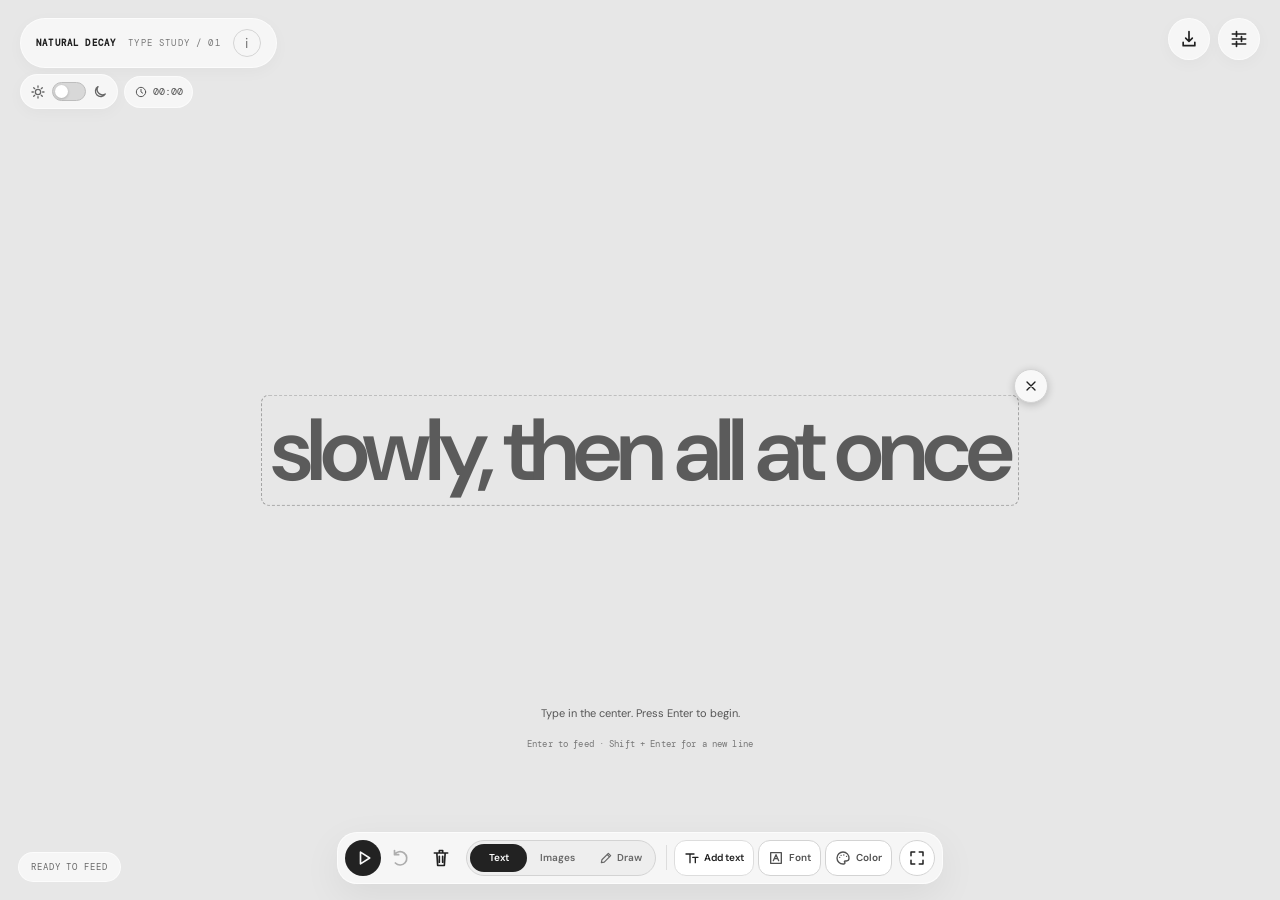
<file: index.html>
<!doctype html>
<html lang="en" data-theme="light">
<head>
  <meta charset="utf-8">
  <meta name="viewport" content="width=device-width,initial-scale=1,viewport-fit=cover">
  <meta name="theme-color" content="#efefef">
  <title>Natural Decay — typography in motion</title>
  <link rel="preconnect" href="https://fonts.googleapis.com">
  <link rel="preconnect" href="https://fonts.gstatic.com" crossorigin>
  <link href="https://fonts.googleapis.com/css2?family=DM+Mono:wght@400;500&family=DM+Sans:wght@400;500;600;700&family=Fraunces:opsz,wght@9..144,400;9..144,600&family=IBM+Plex+Mono:wght@400;500&family=Manrope:wght@400;500;600;700&family=Playfair+Display:wght@400;600&family=Space+Grotesk:wght@400;500;600;700&display=swap" rel="stylesheet">
  <link rel="stylesheet" href="./styles.css">
</head>
<body>
  <main class="app" id="app">
    <div class="stage-wrap" aria-label="Typography scene">
      <canvas id="scene" aria-label="Ants consuming the centered scene"></canvas>
      <canvas id="text-preview" class="text-preview" aria-hidden="true"></canvas>
      <div id="primary-text-selection" aria-hidden="true" hidden></div>
      <textarea id="copy" class="type-editor" rows="2" spellcheck="false" placeholder="Type here" aria-label="Your text" aria-describedby="edit-hint">slowly, then all at once</textarea>
      <button id="remove-primary-text" class="layer-remove" type="button" title="Remove text" aria-label="Remove text" hidden><span class="material-symbols-outlined" aria-hidden="true">close</span></button>
      <div id="image-layer" class="image-layer" aria-label="Image collage" tabindex="-1" hidden></div>
      <canvas id="drawing-layer" class="drawing-layer" aria-label="Chalk drawing layer" hidden></canvas>
      <button id="remove-drawing-layer" class="layer-remove" type="button" title="Remove drawing" aria-label="Remove drawing" hidden><span class="material-symbols-outlined" aria-hidden="true">close</span></button>
      <input id="image-file" type="file" accept="image/png,image/jpeg,image/svg+xml" multiple hidden>
      <div class="brand-pill"><strong>NATURAL DECAY</strong><span>TYPE STUDY / 01</span><button id="info-open" class="info-button icon-button" aria-label="About Natural Decay" title="About Natural Decay"><span class="info-glyph" aria-hidden="true">i</span></button></div>
      <div class="header-utilities">
        <label class="theme-toggle" title="Switch between light and dark mode"><span class="material-symbols-outlined" aria-hidden="true">light_mode</span><input id="theme-toggle" type="checkbox" role="switch" aria-label="Dark mode"><span class="material-symbols-outlined" aria-hidden="true">dark_mode</span></label>
        <div class="session-timer" role="timer" aria-label="Session elapsed time" title="Time spent playing this session">
          <svg viewBox="0 0 24 24" width="14" height="14" fill="none" stroke="currentColor" stroke-width="1.7" stroke-linecap="round" aria-hidden="true"><circle cx="12" cy="12" r="8"/><path d="M12 7.5V12l3 2"/></svg>
          <time id="session-elapsed" datetime="PT0S">00:00</time>
        </div>
      </div>
      <button id="export" class="tweak-trigger frame-export" title="Download this frame"><span class="material-symbols-outlined" aria-hidden="true">download</span><span>Download frame</span></button>
      <button id="tweak-open" class="tweak-trigger" aria-haspopup="dialog" aria-controls="tweaks"><span class="material-symbols-outlined" aria-hidden="true">tune</span><span>Tweak</span></button>
      <div class="scene-meta"><span id="state-label" aria-live="polite">READY TO FEED</span><span id="remaining"></span></div>
      <div id="hint" class="hint" role="status">Type in the center. Press Enter to begin.</div>
      <div id="edit-hint" class="edit-hint">Enter to feed <i>·</i> Shift + Enter for a new line <i>·</i> Add, drag, or paste images to build a collage</div>
      <div id="edit-toolbar" class="edit-toolbar" aria-label="Composition and simulation controls">
        <div class="toolbar-controls">
          <div class="transport" role="group" aria-label="Simulation controls">
            <button id="play-pause" class="icon-button primary-icon" aria-label="Start feeding" title="Start feeding"><span class="material-symbols-outlined" aria-hidden="true">play_arrow</span></button>
            <button id="replay" class="icon-button" aria-label="Reset simulation and edit" title="Reset simulation and edit" aria-haspopup="dialog" aria-controls="confirm-session" disabled><span class="material-symbols-outlined" aria-hidden="true">restart_alt</span></button>
            <button id="scrap" class="icon-button" aria-label="Scrap composition" title="Scrap composition" aria-haspopup="dialog" aria-controls="confirm-session"><span class="material-symbols-outlined" aria-hidden="true">delete</span></button>
          </div>
          <div id="mode-switch" class="mode-switch" role="group" aria-label="Composition mode">
            <button id="mode-text" class="mode-option active" type="button" aria-pressed="true">Text</button>
            <button id="mode-image" class="mode-option" type="button" aria-pressed="false">Images</button>
            <button id="mode-draw" class="mode-option draw-option" type="button" aria-pressed="false"><span class="material-symbols-outlined" aria-hidden="true">edit</span><span>Draw</span></button>
          </div>
          <div class="toolbar-actions">
            <button id="add-text-layer" class="panel-action compact-action" type="button" title="Add a text layer" aria-label="Add a text layer"><span class="material-symbols-outlined" aria-hidden="true">text_fields</span><span>Add text</span></button>
            <div id="type-style" class="type-style" aria-label="Text styling tools">
            <details class="style-popover" name="toolbar-popover"><summary aria-label="Font and text size" title="Font and text size"><span class="material-symbols-outlined" aria-hidden="true">font_download</span><span>Font</span></summary><div class="font-panel"><div class="popover-title">Typeface</div><p class="text-target" data-text-target></p><div id="font-options" class="font-options" role="listbox" aria-label="Typeface options"></div><label class="size-tool"><span>Size</span><small id="edit-size-value">88 px</small><input id="edit-size" type="range" min="28" max="160" value="88" aria-label="Text size"></label></div></details>
            <details class="style-popover" name="toolbar-popover"><summary aria-label="Text color" title="Text color"><span class="material-symbols-outlined" aria-hidden="true">palette</span><span>Color</span></summary><div class="color-panel"><div class="popover-title">Text color</div><p class="text-target" data-text-target></p><div class="color-swatches" role="group" aria-label="Choose text color"><button type="button" data-color="#202020" aria-label="Black" class="color-swatch"></button><button type="button" data-color="#5b5b5b" aria-label="Charcoal" class="color-swatch"></button><button type="button" data-color="#888888" aria-label="Grey" class="color-swatch"></button><button type="button" data-color="#d0d0d0" aria-label="Light grey" class="color-swatch"></button><button type="button" data-color="#ffffff" aria-label="White" class="color-swatch"></button><button type="button" data-color="#cf3b3b" aria-label="Red" class="color-swatch"></button><button type="button" data-color="#df8b22" aria-label="Orange" class="color-swatch"></button><button type="button" data-color="#d6c33a" aria-label="Yellow" class="color-swatch"></button><button type="button" data-color="#3c9b67" aria-label="Green" class="color-swatch"></button><button type="button" data-color="#3289c9" aria-label="Blue" class="color-swatch"></button><button type="button" data-color="#7754b8" aria-label="Purple" class="color-swatch"></button><button type="button" data-color="#ca4f91" aria-label="Pink" class="color-swatch"></button></div><label class="custom-color">Hex<input id="text-color" type="text" value="#5b5b5b" aria-label="Custom hex text color" maxlength="7" inputmode="text"></label></div></details>
            </div>
            <div id="image-tools" class="image-tools" hidden>
              <button id="add-image" class="panel-action compact-action" title="Choose images"><span class="material-symbols-outlined" aria-hidden="true">image</span><span>Select</span></button>
              <button id="paste-image" class="panel-action compact-action" title="Paste images from the clipboard"><span class="material-symbols-outlined" aria-hidden="true">content_paste</span><span>Paste</span></button>
              <button id="clear-image" class="panel-action compact-action" title="Remove selected image" hidden><span class="material-symbols-outlined" aria-hidden="true">delete</span></button>
            </div>
            <details id="image-hue-panel" class="style-popover image-hue-panel" name="toolbar-popover" hidden>
              <summary aria-label="Image hue" title="Image hue"><span class="material-symbols-outlined" aria-hidden="true">palette</span><span>Hue</span></summary>
              <div class="hue-panel"><div class="popover-title">Image hue</div><div class="hue-chip-row"><span id="image-hue-chip" class="hue-chip"></span><small id="image-hue-value">Original</small></div><input id="image-hue" type="range" min="0" max="359" value="0" aria-label="Shift image hue"><button id="image-hue-reset" class="panel-action hue-reset" type="button"><span class="material-symbols-outlined" aria-hidden="true">undo</span>No hue</button></div>
            </details>
            <details id="draw-settings" class="style-popover draw-settings" name="toolbar-popover" hidden>
              <summary aria-label="Brush settings" title="Brush size and color"><span class="material-symbols-outlined" aria-hidden="true">tune</span><span>Brush</span></summary>
              <div class="draw-panel">
                <div class="popover-title">Chalk brush</div>
                <label class="brush-size">Size <small id="draw-size-value">12 px</small><input id="draw-size" type="range" min="2" max="36" value="12" aria-label="Chalk brush size"></label>
                <div class="popover-title">Color</div>
                <div class="color-swatches" role="group" aria-label="Choose chalk color">
                  <button type="button" data-color="#202020" aria-label="Black" class="color-swatch draw-color-swatch"></button><button type="button" data-color="#5b5b5b" aria-label="Charcoal" class="color-swatch draw-color-swatch"></button><button type="button" data-color="#888888" aria-label="Grey" class="color-swatch draw-color-swatch"></button><button type="button" data-color="#d0d0d0" aria-label="Light grey" class="color-swatch draw-color-swatch"></button><button type="button" data-color="#ffffff" aria-label="White" class="color-swatch draw-color-swatch"></button><button type="button" data-color="#cf3b3b" aria-label="Red" class="color-swatch draw-color-swatch"></button><button type="button" data-color="#df8b22" aria-label="Orange" class="color-swatch draw-color-swatch"></button><button type="button" data-color="#d6c33a" aria-label="Yellow" class="color-swatch draw-color-swatch"></button><button type="button" data-color="#3c9b67" aria-label="Green" class="color-swatch draw-color-swatch"></button><button type="button" data-color="#3289c9" aria-label="Blue" class="color-swatch draw-color-swatch"></button><button type="button" data-color="#7754b8" aria-label="Purple" class="color-swatch draw-color-swatch"></button><button type="button" data-color="#ca4f91" aria-label="Pink" class="color-swatch draw-color-swatch"></button>
                </div>
                <label class="custom-color">Hex<input id="draw-color" type="text" value="#5b5b5b" aria-label="Custom chalk color" maxlength="7" inputmode="text"></label>
                <button id="clear-drawing" class="panel-action clear-drawing"><span class="material-symbols-outlined" aria-hidden="true">delete_sweep</span>Clear drawing</button>
              </div>
            </details>
            <button id="undo-drawing" class="panel-action compact-action" type="button" title="Undo last chalk stroke" aria-label="Undo last chalk stroke" hidden><span class="material-symbols-outlined" aria-hidden="true">undo</span></button>
          </div>
          <button id="minimize-ui" class="icon-button fullscreen-toggle" aria-label="Hide interface" title="Hide interface"><span class="material-symbols-outlined" aria-hidden="true">fullscreen</span></button>
        </div>
        <button id="restore-ui" class="icon-button restore-ui" type="button" aria-label="Show interface" title="Show interface" inert><svg viewBox="0 0 24 24" width="20" height="20" fill="none" stroke="currentColor" stroke-width="2" stroke-linecap="round" stroke-linejoin="round" aria-hidden="true"><path d="M9 4v5H4m11-5v5h5M4 15h5v5m11-5h-5v5"/></svg></button>
      </div>
    </div>

    <dialog id="tweaks" class="tweaks" aria-labelledby="tweaks-title">
      <div class="dialog-head"><div><p class="eyebrow">LIVE BEHAVIOUR</p><h2 id="tweaks-title">Tweak the colony</h2></div><button id="tweak-close" class="close icon-button" aria-label="Close settings" title="Close settings"><span class="material-symbols-outlined" aria-hidden="true">close</span></button></div>
      <div class="tweak-content">
        <div class="field"><label for="ant-file">Custom ant</label><p>Use your own PNG or SVG ant. It stays on this device for this session.</p><input id="ant-file" type="file" accept="image/png,image/svg+xml"><button id="reset-ant" class="panel-action"><span class="material-symbols-outlined" aria-hidden="true">restart_alt</span>Use default ant</button></div>
        <div class="field"><label for="ant-speed">Ant speed <small id="ant-speed-value">2.0×</small></label><p>How quickly ants walk between the colony edge and food.</p><input id="ant-speed" type="range" min="0.4" max="5" step="0.1" value="2"></div>
        <div class="field"><label for="ant-count">Ant amount <small id="ant-count-value">24 ants</small></label><p>Sets how many ants work the scene at once.</p><input id="ant-count" type="range" min="2" max="64" step="1" value="24"></div>
        <div class="field"><label for="eating-frequency">Eating frequency <small id="eating-frequency-value">6.0×</small></label><p>How often ants take a bite while feeding, up to 10× faster.</p><input id="eating-frequency" type="range" min="0.25" max="10" step="0.05" value="6"></div>
        <div class="field"><label for="decay-speed">Decay speed <small id="decay-speed-value">4.0×</small></label><p>Controls how much material each bite removes, up to 10× faster. At maximum settings, a typical scene aims to clear in about 30 seconds.</p><input id="decay-speed" type="range" min="1" max="10" step="0.1" value="4"></div>
        <div class="field"><label for="ant-chaos">Ant chaos <small id="ant-chaos-value">35%</small></label><p>Adds wandering turns while ants keep food in focus; higher values create broader turns.</p><input id="ant-chaos" type="range" min="0" max="100" step="1" value="35"></div>
        <div class="field"><label for="preset">Material response</label><p>Sets bite size and the roughness left at feeding edges.</p><select id="preset"><option value="soft">Soft</option><option value="crumbly">Crumbly</option><option value="firm">Firm</option><option value="custom">Custom</option></select></div>
        <div class="field"><label for="size">Type size <small id="size-value">88 px</small></label><p>Sets your preferred size. Long text scales to fit the composition.</p><input id="size" type="range" min="28" max="160" value="88"></div>
        <div class="field"><label for="resistance">Resistance <small id="resistance-value">35%</small></label><p>Higher resistance makes each bite take longer.</p><input id="resistance" type="range" min="0" max="100" value="35"></div>
        <div class="field"><label for="deform">Deformation <small id="deform-value">2.0%</small></label><p>Controls the text’s subtle movement as it weakens.</p><input id="deform" type="range" min="0" max="5" step="0.1" value="2"></div>
        <div class="field trail-field"><label for="trails">Ant trails <small id="trail-value">Off</small></label><p>How long ant footsteps linger, up to 10 seconds.</p><input id="trails" type="range" min="0" max="10" step="0.5" value="0" aria-label="Ant trail duration in seconds"></div>
        <div class="field"><label for="stain-duration">Stain duration <small id="stain-value">Session</small></label><p>Hide stains, fade them over 10 seconds to 2 minutes, or keep them for the session.</p><input id="stain-duration" type="range" min="5" max="125" step="5" value="125" aria-valuetext="Session"></div>
        <div class="panel-actions"><button id="copy-text" class="panel-action"><span class="material-symbols-outlined" aria-hidden="true">content_copy</span>Copy original text</button></div>
        <p class="privacy-note">The interface stays grayscale; text and source images keep their chosen colors. Fonts load from Google Fonts.</p>
      </div>
    </dialog>
    <dialog id="confirm-session" class="confirm-dialog" aria-labelledby="confirm-title" aria-describedby="confirm-description">
      <form method="dialog">
        <h2 id="confirm-title">Do you want to reset the simulation?</h2>
        <p id="confirm-description">Clear the decay and return to Edit with your composition intact.</p>
        <div class="confirm-actions">
          <button class="panel-action" type="submit" value="cancel" autofocus>Cancel</button>
          <button class="panel-action confirm-primary" id="confirm-session-action" type="submit" value="confirm">Reset and edit</button>
        </div>
      </form>
    </dialog>
    <dialog id="about" class="about-dialog" aria-labelledby="about-title">
      <div class="dialog-head"><div><p class="eyebrow">A LITTLE ABOUT THIS TOOL</p><h2 id="about-title">Natural Decay</h2></div><button id="about-close" class="close icon-button" aria-label="Close about panel" title="Close"><span class="material-symbols-outlined" aria-hidden="true">close</span></button></div>
      <div class="about-content"><p>Turn text or an image collage into a scene ants gradually eat away. Style your type, add and arrange PNG, JPEG, or SVG images, choose a custom ant, tune the colony and its trails, then pause, replay, switch themes, or download a frame.</p><a class="credit-link" href="https://arnavsharnav.framer.website/" target="_blank" rel="noopener noreferrer">made by arnavsharnav <span class="material-symbols-outlined" aria-hidden="true">open_in_new</span></a></div>
    </dialog>
  </main>
  <script type="module" src="./js/main.js"></script>
</body>
</html>
</file>
<file: styles.css>
:root{color-scheme:light;--paper:#efefef;--surface:#f8f8f8;--stage:#e7e7e7;--ink:#202020;--muted:#777;--line:#d3d3d3;--shadow:0 18px 60px #0002}
*{box-sizing:border-box}html,body{width:100%;height:100%;margin:0;overflow:hidden;background:var(--paper);color:var(--ink);font:14px/1.45 "DM Sans",sans-serif}button,input,select,textarea{font:inherit;color:inherit}button{cursor:pointer}.app{width:100vw;height:100vh;height:100dvh;overflow:hidden}.stage-wrap{position:fixed;inset:0;overflow:hidden;background:var(--stage);isolation:isolate}#scene{position:absolute;inset:0;width:100%;height:100%;display:block}
.type-editor{position:absolute;z-index:4;left:50%;top:50%;transform:translate(-50%,-50%);width:min(86vw,1500px);height:auto;min-height:1.1em;max-height:68vh;resize:none;overflow:hidden;border:0;outline:0;background:transparent;text-align:center;white-space:pre-wrap;letter-spacing:-.055em;line-height:1.04;padding:0;color:#5b5b5b;font-family:"DM Sans",sans-serif;font-size:clamp(42px,10vw,148px);font-weight:600;caret-color:#555}.type-editor::selection{background:#7775;color:#111}.type-editor.is-hidden{display:none}.type-editor.composition-preview{pointer-events:none;caret-color:transparent}
.brand-pill,.tweak-trigger,.transport,.edit-toolbar,.scene-meta,.hint,.edit-hint{position:absolute;z-index:4}.brand-pill{top:max(18px,env(safe-area-inset-top));left:max(20px,env(safe-area-inset-left));display:flex;align-items:center;gap:12px;border:1px solid #fff9;background:#f8f8f8d9;backdrop-filter:blur(14px);border-radius:99px;padding:10px 15px;font:600 9px "DM Mono",monospace;letter-spacing:.13em;box-shadow:0 4px 16px #00000008}.brand-pill span{color:var(--muted);font-weight:400}
.tweak-trigger{top:max(18px,env(safe-area-inset-top));right:max(20px,env(safe-area-inset-right));height:42px;display:flex;align-items:center;gap:8px;padding:0 15px;border:1px solid #fff9;border-radius:99px;background:#f8f8f8d9;backdrop-filter:blur(14px);box-shadow:0 4px 16px #00000008;font-size:11px;transition:transform .18s ease,background .18s ease}.tweak-trigger:hover{transform:translateY(-1px);background:#fff}.material-symbols-outlined{font-family:'Material Symbols Outlined';font-weight:normal;font-style:normal;font-size:20px;line-height:1;letter-spacing:normal;text-transform:none;display:inline-block;white-space:nowrap;direction:ltr;font-feature-settings:'liga';-webkit-font-feature-settings:'liga';-webkit-font-smoothing:antialiased}
.scene-meta{left:max(22px,env(safe-area-inset-left));bottom:max(20px,env(safe-area-inset-bottom));right:max(22px,env(safe-area-inset-right));display:flex;justify-content:space-between;align-items:center;color:#686868;font:9px "DM Mono",monospace;letter-spacing:.13em;pointer-events:none}.hint{bottom:108px;left:50%;transform:translateX(-50%);max-width:min(90vw,600px);text-align:center;color:#555;font-size:11px;pointer-events:none}.edit-hint{bottom:77px;left:50%;transform:translateX(-50%);width:max-content;max-width:90vw;text-align:center;color:#777;font:9px "DM Mono",monospace;letter-spacing:.015em;pointer-events:none}.edit-hint i{font-style:normal;color:#aaa;padding:0 4px}
.transport{left:50%;bottom:max(22px,env(safe-area-inset-bottom));transform:translateX(-50%);display:flex;gap:6px;padding:6px;border:1px solid #fff9;border-radius:99px;background:#f8f8f8dc;backdrop-filter:blur(18px);box-shadow:0 10px 36px #00000012}.icon-button{width:42px;height:42px;border-radius:50%;border:1px solid transparent;background:transparent;display:grid;place-items:center;transition:transform .18s ease,background .18s ease,border-color .18s ease}.icon-button:hover:not(:disabled){transform:scale(1.06);background:#e8e8e8}.icon-button:active:not(:disabled){transform:scale(.96)}.icon-button:disabled{opacity:.34;cursor:default}.primary-icon{background:#222;color:#f8f8f8}.primary-icon:hover:not(:disabled){background:#444}
.edit-toolbar{left:50%;bottom:max(82px,calc(env(safe-area-inset-bottom) + 76px));transform:translateX(-50%);display:flex;align-items:center;gap:8px;padding:7px 10px;border:1px solid #fff9;border-radius:16px;background:#f8f8f8e8;backdrop-filter:blur(18px);box-shadow:0 12px 38px #00000010;transition:opacity .18s ease,transform .18s ease}.edit-toolbar[hidden]{display:none}.tool-select,.color-tool{height:36px;display:flex;align-items:center;gap:7px;padding:0 9px;border:1px solid var(--line);border-radius:11px;background:#fff}.tool-select .material-symbols-outlined{font-size:18px;color:#666}.tool-select select{appearance:none;max-width:150px;border:0;outline:0;background:transparent;font-size:11px}.color-tool{gap:8px;font-size:10px;color:#555}.color-tool input{width:25px;height:25px;padding:0;border:1px solid #ccc;border-radius:50%;overflow:hidden;background:transparent;cursor:pointer}.color-tool input::-webkit-color-swatch-wrapper{padding:0}.color-tool input::-webkit-color-swatch{border:0;border-radius:50%}
.tweaks{position:fixed;inset:auto 20px auto auto;top:72px;width:min(360px,calc(100vw - 28px));max-height:calc(100dvh - 92px);margin:0;padding:0;overflow:hidden;border:1px solid #fff;background:#f8f8f8f2;color:var(--ink);border-radius:20px;box-shadow:var(--shadow);backdrop-filter:blur(20px);opacity:0;transform:translateY(-8px) scale(.98);transition:opacity .2s ease,transform .2s ease}.tweaks[open]{opacity:1;transform:translateY(0) scale(1)}.dialog-head{display:flex;justify-content:space-between;align-items:center;padding:20px 20px 14px;border-bottom:1px solid #e2e2e2}.eyebrow{margin:0 0 5px;color:#777;font:9px "DM Mono",monospace;letter-spacing:.14em}.dialog-head h2{margin:0;font:500 24px/1.1 "Fraunces",serif;letter-spacing:-.035em}.close{width:34px;height:34px;border:1px solid #ddd;color:#444}.tweak-content{padding:5px 20px 16px;max-height:calc(100dvh - 160px);overflow:auto;overscroll-behavior:contain}.field{padding:13px 0 12px;border-bottom:1px solid #e5e5e5}.field:last-of-type{border-bottom:0}.field label{display:flex;justify-content:space-between;align-items:center;gap:12px;font-size:11px;font-weight:600}.field label small{font:10px "DM Mono",monospace;color:#666}.field p{margin:4px 0 7px;color:#777;font-size:10px;line-height:1.35}.field input[type=range]{display:block;width:100%;height:16px;margin:0;accent-color:#444}.field select{width:100%;padding:7px 9px;border:1px solid #ddd;border-radius:9px;background:#fff;font-size:11px;outline:none}.privacy-note{margin:12px 0 0;color:#777;font-size:9px}
button:focus-visible,select:focus-visible,input:focus-visible,.type-editor:focus-visible{outline:2px solid #777;outline-offset:3px}
@media(max-width:600px){.brand-pill{top:max(13px,env(safe-area-inset-top));left:max(13px,env(safe-area-inset-left));padding:9px 12px;font-size:8px}.brand-pill span{display:none}.tweak-trigger{top:max(13px,env(safe-area-inset-top));right:max(13px,env(safe-area-inset-right));height:38px;padding:0 12px}.type-editor{width:90vw;font-size:clamp(38px,11vw,80px)}.tweaks{right:12px;top:60px}.edit-toolbar{bottom:max(82px,calc(env(safe-area-inset-bottom) + 76px));gap:5px;padding:6px}.tool-select select{max-width:110px}.color-tool{padding:0 7px}.hint{bottom:109px;font-size:10px}.edit-hint{bottom:74px;font-size:8px;max-width:94vw}.scene-meta{left:14px;right:14px;bottom:max(17px,env(safe-area-inset-bottom));font-size:8px}}
@media(prefers-reduced-motion:reduce){*,*::before,*::after{transition-duration:.01ms!important;animation-duration:.01ms!important;scroll-behavior:auto!important}}
.field .check-label{justify-content:flex-start;cursor:pointer}.check-label input{accent-color:#444}.panel-actions{display:flex;gap:8px;padding-top:14px}.panel-action{display:flex;align-items:center;gap:7px;border:1px solid #ddd;border-radius:10px;background:#fff;padding:8px 10px;font-size:10px}.panel-action .material-symbols-outlined{font-size:16px}.hint.error{color:#333;text-decoration:underline;text-decoration-color:#999;text-underline-offset:3px}.edit-hint[hidden]{display:none}
.image-layer{position:absolute;z-index:2;inset:0;pointer-events:none}.image-layer[hidden]{display:none}.drawing-layer{position:absolute;z-index:3;inset:0;width:100%;height:100%;pointer-events:none;touch-action:none}.drawing-layer[hidden]{display:none!important}.stage-wrap.is-drawing .drawing-layer{pointer-events:auto;cursor:crosshair}.image-item{position:absolute;pointer-events:auto;touch-action:none;user-select:none;border:1px solid transparent;cursor:grab}.image-item:active{cursor:grabbing}.image-item.selected{border-color:#444;box-shadow:0 0 0 1px #fff9}.image-item>img{display:block;width:100%;height:100%;object-fit:fill;pointer-events:none}.resize-handle{position:absolute;width:12px;height:12px;border:1px solid #333;border-radius:50%;background:#f7f7f7;box-shadow:0 1px 4px #0002;z-index:2;opacity:0;pointer-events:none}.image-item.selected .resize-handle{opacity:1;pointer-events:auto}.resize-handle.nw{left:-6px;top:-6px;cursor:nwse-resize}.resize-handle.ne{right:-6px;top:-6px;cursor:nesw-resize}.resize-handle.sw{left:-6px;bottom:-6px;cursor:nesw-resize}.resize-handle.se{right:-6px;bottom:-6px;cursor:nwse-resize}.stage-wrap.is-dragging::after{content:'Drop images to add to the collage';position:absolute;z-index:5;inset:18px;border:1px dashed #777;border-radius:28px;background:#f7f7f7aa;display:grid;place-items:center;color:#444;font:11px "DM Mono",monospace;letter-spacing:.04em;pointer-events:none}
.mode-switch{position:absolute;z-index:4;top:max(16px,env(safe-area-inset-top));left:50%;transform:translateX(-50%);display:flex;gap:2px;padding:4px;border:1px solid #fff9;border-radius:99px;background:#f8f8f8df;backdrop-filter:blur(16px);box-shadow:0 5px 20px #0000000a}
.mode-option{min-width:78px;padding:8px 15px;border:0;border-radius:99px;background:transparent;color:#666;font-size:11px;font-weight:600;transition:background .18s ease,color .18s ease}
.mode-option.active{background:#222;color:#fff}
.mode-option:focus-visible{outline:2px solid #777;outline-offset:2px}
.type-style{position:relative}
.type-style>summary{height:36px;display:flex;align-items:center;gap:7px;padding:0 12px;list-style:none;border:1px solid var(--line);border-radius:11px;background:#fff;color:#555;font-size:10px;font-weight:600;cursor:pointer}
.type-style>summary::-webkit-details-marker{display:none}
.type-style>summary .material-symbols-outlined{font-size:17px}
.type-controls{position:absolute;left:50%;bottom:calc(100% + 9px);transform:translateX(-50%);display:flex;align-items:center;gap:7px;width:max-content;max-width:96vw;padding:8px;border:1px solid #fff9;border-radius:15px;background:#f8f8f8ed;backdrop-filter:blur(18px);box-shadow:0 10px 30px #0002}
.image-tools{display:flex;align-items:center;justify-content:center;gap:7px;flex-wrap:wrap}
.image-tools[hidden]{display:none!important}
.image-mode-hint{padding:0 5px;color:#777;font-size:9px;white-space:nowrap}
html[data-theme="dark"] .mode-switch,html[data-theme="dark"] .type-controls{background:#292929ed;border-color:#494949}
html[data-theme="dark"] .mode-option{color:#bbb}html[data-theme="dark"] .mode-option.active{background:#eee;color:#222}
html[data-theme="dark"] .type-style>summary{background:#333;color:#eee}
.edit-toolbar{width:max-content;max-width:96vw;justify-content:center;flex-wrap:wrap;gap:6px}.tool-select,.color-tool,.size-tool{height:36px;min-width:0}.size-tool{display:flex;align-items:center;gap:7px;padding:0 9px;border:1px solid var(--line);border-radius:11px;background:#fff;color:#555;font-size:10px}.size-tool input{width:82px;height:16px;accent-color:#444}.compact-action{width:36px;height:36px;padding:0;justify-content:center;border-radius:11px}.compact-action>span:not(.material-symbols-outlined){display:none}
.trail-control{position:absolute;z-index:4;left:max(22px,env(safe-area-inset-left));bottom:max(54px,calc(env(safe-area-inset-bottom) + 52px));width:190px;display:grid;grid-template-columns:1fr auto;gap:2px 10px;padding:9px 12px;border:1px solid #fff9;border-radius:14px;background:#f8f8f8dc;backdrop-filter:blur(16px);box-shadow:0 8px 26px #0000000a;color:#555;font-size:10px}.trail-control>span{font-weight:600}.trail-control>span small{float:right;font:9px "DM Mono",monospace;color:#777}.trail-control input{width:100%;height:14px;grid-column:1/3;accent-color:#444}.trail-control>small{grid-column:1/3;color:#888;font-size:9px}
.panel-action[hidden]{display:none!important}
.hint{bottom:max(142px,calc(env(safe-area-inset-bottom) + 136px))}.edit-hint{bottom:max(163px,calc(env(safe-area-inset-bottom) + 157px))}
@media(max-width:600px){.hint{bottom:max(174px,calc(env(safe-area-inset-bottom) + 168px))}.edit-hint{bottom:max(194px,calc(env(safe-area-inset-bottom) + 188px))}}
@media(max-width:600px){.edit-toolbar{width:min(96vw,460px);bottom:max(82px,calc(env(safe-area-inset-bottom) + 76px));gap:4px}.tool-select select{max-width:95px}.size-tool input{width:62px}.color-tool{padding:0 7px}.trail-control{left:13px;width:154px;bottom:max(62px,calc(env(safe-area-inset-bottom) + 60px));padding:7px 9px}.edit-hint{bottom:74px}}
@media(max-width:600px){.mode-switch{top:max(57px,calc(env(safe-area-inset-top) + 47px));padding:3px}.mode-option{min-width:62px;padding:7px 10px;font-size:10px}.image-mode-hint{flex-basis:100%;text-align:center}.type-controls{width:min(96vw,430px);flex-wrap:wrap;justify-content:center}.type-style>summary{padding:0 10px}}
.frame-export{right:132px}
@media(max-width:600px){.frame-export{right:calc(max(13px,env(safe-area-inset-right)) + 91px);padding:0 10px}.frame-export>span:last-child{font-size:9px}}
.theme-toggle{position:absolute;z-index:4;top:max(70px,calc(env(safe-area-inset-top) + 52px));left:max(20px,env(safe-area-inset-left));display:flex;align-items:center;gap:6px;padding:7px 9px;border:1px solid #fff9;border-radius:99px;background:#f8f8f8df;backdrop-filter:blur(14px);box-shadow:0 4px 16px #00000008}.theme-toggle .material-symbols-outlined{font-size:16px;color:#666}.theme-toggle input{appearance:none;position:relative;width:34px;height:19px;margin:0;border:1px solid #bdbdbd;border-radius:99px;background:#d8d8d8;cursor:pointer;transition:background .18s ease}.theme-toggle input::before{content:'';position:absolute;left:2px;top:2px;width:13px;height:13px;border-radius:50%;background:#fff;box-shadow:0 1px 3px #0003;transition:transform .18s ease}.theme-toggle input:checked{background:#555}.theme-toggle input:checked::before{transform:translateX(15px)}.theme-toggle input:focus-visible{outline:2px solid #777;outline-offset:2px}
html[data-theme="dark"]{color-scheme:dark;--paper:#171717;--surface:#242424;--stage:#262626;--ink:#ededed;--muted:#aaa;--line:#4a4a4a;--shadow:0 18px 60px #0009}
html[data-theme="dark"] body,html[data-theme="dark"] .stage-wrap{background:var(--stage);color:var(--ink)}
html[data-theme="dark"] .brand-pill,html[data-theme="dark"] .tweak-trigger,html[data-theme="dark"] .transport,html[data-theme="dark"] .edit-toolbar,html[data-theme="dark"] .trail-control,html[data-theme="dark"] .theme-toggle{background:#292929e8;border-color:#494949;color:var(--ink)}
html[data-theme="dark"] .tweaks{background:#242424f5;border-color:#4a4a4a;color:var(--ink)}html[data-theme="dark"] .dialog-head{border-bottom-color:#414141}html[data-theme="dark"] .field{border-bottom-color:#414141}html[data-theme="dark"] .eyebrow,html[data-theme="dark"] .field p,html[data-theme="dark"] .privacy-note,html[data-theme="dark"] .field label small,html[data-theme="dark"] .scene-meta,html[data-theme="dark"] .hint,html[data-theme="dark"] .edit-hint{color:#aaa}
html[data-theme="dark"] .tool-select,html[data-theme="dark"] .color-tool,html[data-theme="dark"] .size-tool,html[data-theme="dark"] .panel-action,html[data-theme="dark"] .field select{background:#303030;border-color:#505050;color:#eee}html[data-theme="dark"] .tool-select select{background:transparent;color:#eee}html[data-theme="dark"] .field select{background:#303030}html[data-theme="dark"] .close{border-color:#505050;color:#eee}html[data-theme="dark"] .icon-button:hover:not(:disabled){background:#3b3b3b}html[data-theme="dark"] .primary-icon{background:#eee;color:#222}html[data-theme="dark"] .primary-icon:hover:not(:disabled){background:#fff}html[data-theme="dark"] .trail-control>small,html[data-theme="dark"] .trail-control>span small{color:#aaa}html[data-theme="dark"] .theme-toggle .material-symbols-outlined{color:#bbb}html[data-theme="dark"] .theme-toggle input{background:#555;border-color:#666}html[data-theme="dark"] .theme-toggle input:checked{background:#aaa}html[data-theme="dark"] .theme-toggle input:checked::before{background:#242424}
@media(max-width:600px){.theme-toggle{top:max(60px,calc(env(safe-area-inset-top) + 47px));left:max(13px,env(safe-area-inset-left));padding:6px 8px}}

/* About panel and compact responsive layout */
.brand-pill strong{font:inherit;white-space:nowrap}
.info-button{width:28px;height:28px;min-width:28px;border:1px solid var(--line);color:var(--muted)}
.info-glyph{font:600 14px/1 "DM Sans",sans-serif;color:var(--muted)}
.about-dialog{position:fixed;inset:70px auto auto 20px;width:min(340px,calc(100vw - 28px));max-height:calc(100dvh - 90px);margin:0;padding:0;overflow:auto;border:1px solid #fff;border-radius:20px;background:#f8f8f8f5;color:var(--ink);box-shadow:var(--shadow);backdrop-filter:blur(20px)}
.about-dialog::backdrop{background:#0001}
.tweaks::backdrop{background:#0002;backdrop-filter:blur(2px)}
.about-content{padding:14px 20px 20px}
.about-content p{margin:0 0 16px;color:var(--muted);font-size:12px;line-height:1.6}
.credit-link{display:inline-flex;align-items:center;gap:5px;color:var(--ink);font-size:11px;font-weight:600;text-decoration:none;border-bottom:1px solid #aaa;padding-bottom:3px}
.credit-link:hover{border-color:currentColor}
.credit-link .material-symbols-outlined{font-size:14px}
html[data-theme="dark"] .about-dialog{background:#242424f5;border-color:#4a4a4a}
html[data-theme="dark"] .about-dialog .dialog-head{border-bottom-color:#414141}

@media (min-width:601px) and (max-width:900px){
  .type-editor{width:88vw;font-size:clamp(54px,9vw,110px)}
  .edit-toolbar{max-width:calc(100vw - 28px);gap:5px}
  .tool-select select{max-width:120px}
  .size-tool input{width:68px}
}

@media (max-width:600px){
  html,body,.app,.stage-wrap{width:100%;height:100%;height:100dvh}
  .brand-pill{top:max(10px,env(safe-area-inset-top));left:max(12px,env(safe-area-inset-left));max-width:calc(100vw - 118px);gap:8px;padding:7px 9px;font-size:8px}
  .brand-pill>span{display:none}
  .brand-pill .info-glyph{display:inline!important}
  .info-button{width:27px;height:27px;min-width:27px}
  .tweak-trigger{top:max(10px,env(safe-area-inset-top));right:max(12px,env(safe-area-inset-right));height:36px;width:36px;justify-content:center;padding:0;gap:0}
  .tweak-trigger>span:last-child{display:none}
  .frame-export{right:calc(max(12px,env(safe-area-inset-right)) + 46px);padding:0;width:36px}
  .theme-toggle{top:max(57px,calc(env(safe-area-inset-top) + 48px));left:max(12px,env(safe-area-inset-left));padding:5px 7px}
  .trail-control{top:max(104px,calc(env(safe-area-inset-top) + 94px));bottom:auto;left:max(12px,env(safe-area-inset-left));width:min(154px,44vw);padding:7px 9px}
  .type-editor{top:47%;width:92vw;max-height:54dvh;font-size:clamp(32px,10vw,60px);overflow-wrap:anywhere;letter-spacing:-.045em}
  .transport{bottom:max(9px,env(safe-area-inset-bottom));gap:4px;padding:4px}
  .icon-button{width:38px;height:38px}
  .edit-toolbar{left:12px;right:12px;bottom:max(66px,calc(env(safe-area-inset-bottom) + 60px));width:auto;max-width:none;transform:none;justify-content:center;gap:5px;padding:7px;border-radius:16px}
  .tool-select{flex:1 1 122px;justify-content:center;padding:0 6px}
  .tool-select select{max-width:clamp(74px,25vw,118px)}
  .size-tool{flex:1 1 112px;justify-content:space-between;gap:5px;padding:0 7px}
  .size-tool input{width:clamp(48px,19vw,76px)}
  .color-tool{flex:0 0 auto;gap:6px;padding:0 7px}
  .compact-action{flex:0 0 36px;width:36px;height:36px}
  .hint{bottom:max(220px,calc(env(safe-area-inset-bottom) + 212px));width:calc(100vw - 28px);max-width:460px;font-size:10px}
  .edit-hint{bottom:max(192px,calc(env(safe-area-inset-bottom) + 184px));width:calc(100vw - 28px);max-width:460px;font-size:8px}
  .scene-meta{left:max(12px,env(safe-area-inset-left));right:max(12px,env(safe-area-inset-right));bottom:max(12px,env(safe-area-inset-bottom));font-size:7px;letter-spacing:.08em}
  .tweaks{inset:auto 0 0;width:100vw;max-width:100vw;max-height:90dvh;border-radius:22px 22px 0 0;transform:translateY(8px) scale(1)}
  .tweaks[open]{transform:translateY(0) scale(1)}
  .dialog-head{padding:16px 18px 12px}
  .tweak-content{max-height:calc(90dvh - 70px);padding:4px 18px max(16px,env(safe-area-inset-bottom))}
  .about-dialog{inset:max(56px,calc(env(safe-area-inset-top) + 48px)) 12px auto;width:auto;max-width:none;max-height:calc(100dvh - 70px);border-radius:18px}
}

@media (max-width:360px){
  .brand-pill{max-width:calc(100vw - 108px);gap:6px;padding-inline:8px}
  .brand-pill strong{font-size:7px;letter-spacing:.1em}
  .tool-select{flex-basis:108px}
  .tool-select select{max-width:74px}
  .size-tool{flex-basis:96px}
  .color-tool{font-size:9px}
  .compact-action{flex-basis:34px;width:34px;height:34px}
}

/* Unified, content-sized dock: mode and contextual tools stay together. */
.mode-switch{position:static;z-index:auto;left:auto;top:auto;transform:none;flex:0 0 auto;gap:2px;padding:3px;border:1px solid var(--line);border-radius:99px;background:#eee9;box-shadow:none;backdrop-filter:none}
.mode-option{min-width:58px;padding:7px 10px;font-size:10px}
.edit-toolbar{left:50%;right:auto;bottom:max(82px,calc(env(safe-area-inset-bottom) + 76px));width:max-content;max-width:calc(100vw - 20px);transform:translateX(-50%);flex-wrap:nowrap;gap:5px;padding:6px;border-radius:16px}
.type-style{flex:0 0 auto}
.type-style>summary{height:36px;padding:0 10px;white-space:nowrap}
.image-tools{flex:0 0 auto;flex-wrap:nowrap;gap:4px}
.compact-action{flex:0 0 34px;width:34px;height:34px}
.image-mode-hint{display:none}
.type-controls{max-width:calc(100vw - 20px)}
.trail-field{padding-block:12px}
.trail-field input[type=range]{accent-color:#444}
html[data-theme="dark"] .mode-switch{background:#343434;border-color:#505050}
html[data-theme="dark"] .mode-option{color:#bbb}
html[data-theme="dark"] .mode-option.active{background:#eee;color:#222}
html[data-theme="dark"] .trail-field input[type=range]{accent-color:#ddd}
@media(max-width:600px){
  .edit-toolbar{left:50%;right:auto;bottom:max(66px,calc(env(safe-area-inset-bottom) + 60px));width:max-content;max-width:calc(100vw - 20px);transform:translateX(-50%);flex-wrap:nowrap;gap:4px;padding:5px}
  .mode-option{min-width:54px;padding:7px 8px;font-size:9px}
  .type-style>summary{padding:0 8px;font-size:9px;gap:5px}
  .type-style>summary .material-symbols-outlined{font-size:15px}
  .compact-action{flex-basis:32px;width:32px;height:32px}
  .image-tools{gap:3px}
  .hint{bottom:max(126px,calc(env(safe-area-inset-bottom) + 120px));width:calc(100vw - 24px);font-size:10px}
  .edit-hint{display:none}
  .scene-meta{bottom:max(8px,env(safe-area-inset-bottom))}
  .transport{bottom:max(6px,env(safe-area-inset-bottom));padding:3px}
  .icon-button{width:36px;height:36px}
  .type-controls{left:50%;width:max-content;max-width:calc(100vw - 20px);flex-wrap:wrap;justify-content:center}
  .tool-select select{max-width:105px}
  .size-tool input{width:58px}
}
@media(max-width:360px){
  .edit-toolbar{gap:3px;padding:4px}
  .mode-option{min-width:49px;padding-inline:6px}
  .type-style>summary{padding-inline:6px}
  .type-style>summary>span:last-child{font-size:8px}
  .compact-action{flex-basis:30px;width:30px;height:30px}
}
@media(max-height:560px) and (max-width:900px){
  .edit-toolbar{bottom:60px}
  .hint{display:none}
  .type-editor{max-height:42dvh}
}

/* Keep the three text controls visible and centered, with mode actions below. */
.edit-toolbar{display:flex;flex-direction:column;align-items:stretch;width:max-content;max-width:calc(100vw - 20px);gap:5px;padding:7px}
.type-style{display:block;position:static}
.type-style>summary{display:none}
.type-controls{position:static;left:auto;bottom:auto;transform:none;display:flex;align-items:center;justify-content:center;gap:5px;width:max-content;max-width:100%;padding:0;border:0;border-radius:0;background:transparent;backdrop-filter:none;box-shadow:none;flex-wrap:nowrap}
.tool-select,.size-tool,.color-tool{height:38px;flex:0 0 auto;gap:6px;padding:0 8px;border-radius:12px;white-space:nowrap}
.tool-select select{width:100px;max-width:100px;font-size:10px}
.size-tool{font-size:10px}
.size-tool input{width:78px}
.color-tool{font-size:9px}
.color-tool input{width:25px;height:25px}
.toolbar-actions{display:flex;align-items:center;justify-content:center;gap:5px;width:100%}
.mode-switch{position:static;z-index:auto;left:auto;top:auto;transform:none;flex:0 0 auto;gap:2px;padding:3px;border:1px solid var(--line);border-radius:99px;background:#eee9;box-shadow:none;backdrop-filter:none}
.mode-option{min-width:62px;padding:7px 10px;font-size:10px}
.image-tools{flex:0 0 auto;flex-wrap:nowrap;gap:4px}
.compact-action{flex:0 0 auto;width:auto;min-width:36px;height:36px;padding:0 10px;border-radius:12px}
.compact-action>span:not(.material-symbols-outlined){display:inline;font-size:10px}
.image-tools[hidden],.edit-toolbar[hidden],.type-style[hidden],.add-text-action[hidden],.cancel-action[hidden]{display:none!important}
.cancel-action{border-color:var(--line);background:transparent}
html[data-theme="dark"] .mode-switch{background:#343434;border-color:#505050}
html[data-theme="dark"] .mode-option{color:#bbb}
html[data-theme="dark"] .mode-option.active{background:#eee;color:#222}
@media(max-width:600px){
  .edit-toolbar{bottom:max(66px,calc(env(safe-area-inset-bottom) + 60px));max-width:calc(100vw - 20px);padding:6px;gap:5px}
  .type-controls{width:100%;justify-content:space-between;gap:4px}
  .tool-select,.size-tool,.color-tool{height:36px;gap:4px;padding:0 6px}
  .tool-select select{width:clamp(74px,25vw,98px);max-width:98px;font-size:9px}
  .size-tool input{width:clamp(50px,20vw,74px)}
  .color-tool{font-size:8px}
  .color-tool input{width:23px;height:23px}
  .toolbar-actions{gap:4px}
  .mode-option{min-width:54px;padding:7px 8px;font-size:9px}
  .compact-action{height:34px;min-width:34px;padding:0 8px}
  .compact-action>span:not(.material-symbols-outlined){font-size:9px}
  .hint{bottom:max(170px,calc(env(safe-area-inset-bottom) + 164px));width:calc(100vw - 24px);font-size:10px}
  .edit-hint{display:none}
}
@media(max-width:360px){
  .type-controls{max-width:calc(100vw - 32px);flex-wrap:wrap;justify-content:center}
  .tool-select{flex:1 1 112px;justify-content:center}
  .size-tool{flex:1 1 115px;justify-content:space-between}
  .color-tool{flex:1 1 82px;justify-content:space-between}
  .toolbar-actions{flex-wrap:wrap}
}
.size-tool input[type="range"]{accent-color:#555;cursor:pointer}
.toolbar-actions{flex-wrap:wrap}
html[data-theme="dark"] .size-tool input[type="range"]{accent-color:#ddd}

/* One compact control dock: style popovers, material controls, and playback stay together. */
.edit-toolbar{bottom:max(18px,env(safe-area-inset-bottom));display:flex;flex-direction:row;align-items:center;width:max-content;max-width:calc(100vw - 24px);gap:5px;padding:6px 7px;border-radius:22px;background:#f8f8f8ed;box-shadow:0 16px 44px #00000016}
.edit-toolbar .transport{position:static;left:auto;bottom:auto;transform:none;display:flex;gap:3px;padding:0;border:0;border-radius:0;background:transparent;box-shadow:none;backdrop-filter:none}
.edit-toolbar .icon-button{width:36px;height:36px}
.type-style{display:flex;align-items:center;gap:4px;position:static}
.style-popover{position:relative}
.style-popover>summary{display:grid;place-items:center;width:36px;height:36px;list-style:none;border:1px solid var(--line);border-radius:12px;background:#fff;color:#4e4e4e;cursor:pointer}
.style-popover>summary::-webkit-details-marker{display:none}
.style-popover>summary .material-symbols-outlined{font-size:18px}
.style-popover[open]>summary{background:#222;color:#fff;border-color:#222}
.style-popover>label{position:absolute;left:50%;bottom:calc(100% + 10px);transform:translateX(-50%);display:flex;align-items:center;gap:8px;min-width:max-content;height:40px;padding:0 10px;border:1px solid #fff9;border-radius:13px;background:#f8f8f8f2;box-shadow:0 12px 30px #0002;backdrop-filter:blur(18px);white-space:nowrap}
.style-popover .tool-select{height:auto;padding:0;border:0;background:transparent}.style-popover .tool-select>span,.style-popover .size-tool>span,.style-popover .color-tool>span{font-size:10px}
.style-popover .tool-select select{width:118px;max-width:118px}.style-popover .size-tool input{width:110px}.style-popover .color-tool input{width:25px;height:25px}
.toolbar-actions{width:auto;gap:4px}.mode-switch{border-color:var(--line);background:#eee}.mode-option{min-width:54px;padding:7px 9px}
.compact-action{width:36px;min-width:36px;height:36px;padding:0;border-radius:12px}.compact-action>span:not(.material-symbols-outlined){display:none}
.add-text-action{gap:0}.addition-actions{display:flex;gap:4px}.addition-actions[hidden]{display:none!important}.confirm-action{background:#222;color:#fff;border-color:#222}.confirm-action:hover{background:#444}
.hint{bottom:max(79px,calc(env(safe-area-inset-bottom) + 70px))}.edit-hint{bottom:max(62px,calc(env(safe-area-inset-bottom) + 54px))}
html[data-theme="dark"] .edit-toolbar{background:#292929ed;border-color:#494949}html[data-theme="dark"] .style-popover>summary{background:#303030;border-color:#505050;color:#eee}html[data-theme="dark"] .style-popover[open]>summary{background:#eee;color:#222;border-color:#eee}html[data-theme="dark"] .style-popover>label{background:#303030;color:#eee;border-color:#505050}html[data-theme="dark"] .mode-switch{background:#343434}
@media(max-width:600px){
  .edit-toolbar{bottom:max(12px,env(safe-area-inset-bottom));gap:3px;padding:5px;max-width:calc(100vw - 16px);border-radius:20px}
  .edit-toolbar .icon-button,.style-popover>summary,.compact-action{width:34px;min-width:34px;height:34px}
  .mode-option{min-width:46px;padding:7px 7px;font-size:9px}
  .style-popover .tool-select select{width:105px}.style-popover .size-tool input{width:94px}
  .style-popover>label{bottom:calc(100% + 8px);height:38px;padding:0 8px}
  .hint{bottom:max(70px,calc(env(safe-area-inset-bottom) + 62px));font-size:9px}.edit-hint{display:none}
}
@media(max-width:390px){.edit-toolbar{gap:2px;padding:4px}.type-style{gap:2px}.mode-option{min-width:42px;padding-inline:6px}.edit-toolbar .icon-button,.style-popover>summary,.compact-action{width:32px;min-width:32px;height:32px}}


#tweak-open,#export{width:42px;justify-content:center;padding:0}
#tweak-open>span:last-child,#export>span:last-child{display:none}

/* In-page style windows: compact, scrollable, and never delegated to the OS. */
.style-popover>label,.style-popover>div{position:absolute;left:50%;bottom:calc(100% + 10px);transform:translateX(-50%);z-index:20;border:1px solid #fff9;border-radius:15px;background:#f8f8f8f5;color:#333;box-shadow:0 10px 28px #0002;backdrop-filter:blur(16px)}
.style-popover .font-panel,.style-popover .color-panel{width:220px;padding:10px}
.popover-title{padding:2px 5px 8px;color:#777;font:10px "DM Mono",monospace;letter-spacing:.04em}
.font-options{display:grid;gap:3px;max-height:min(36vh,230px);overflow:auto;overscroll-behavior:contain;scrollbar-width:thin;padding-right:2px}
.font-option{min-height:36px;padding:7px 9px;text-align:left;border:1px solid transparent;border-radius:10px;background:transparent;color:inherit;font-size:12px;cursor:pointer}
.font-option:hover,.font-option[aria-selected="true"]{background:#e9e9e9;border-color:#ddd}
.color-swatches{display:grid;grid-template-columns:repeat(6,1fr);gap:8px;padding:3px 2px 10px}
.color-swatch{width:25px;height:25px;padding:0;border:1px solid #7775;border-radius:50%;background:var(--swatch);cursor:pointer;transition:transform .14s ease,box-shadow .14s ease}
.color-swatch[data-color="#202020"]{--swatch:#202020}.color-swatch[data-color="#5b5b5b"]{--swatch:#5b5b5b}.color-swatch[data-color="#888888"]{--swatch:#888}.color-swatch[data-color="#d0d0d0"]{--swatch:#d0d0d0}.color-swatch[data-color="#ffffff"]{--swatch:#fff}.color-swatch[data-color="#cf3b3b"]{--swatch:#cf3b3b}.color-swatch[data-color="#df8b22"]{--swatch:#df8b22}.color-swatch[data-color="#d6c33a"]{--swatch:#d6c33a}.color-swatch[data-color="#3c9b67"]{--swatch:#3c9b67}.color-swatch[data-color="#3289c9"]{--swatch:#3289c9}.color-swatch[data-color="#7754b8"]{--swatch:#7754b8}.color-swatch[data-color="#ca4f91"]{--swatch:#ca4f91}
.color-swatch:hover{transform:scale(1.1)}.color-swatch[aria-pressed="true"]{box-shadow:0 0 0 2px #f8f8f8,0 0 0 4px #555}
.custom-color{position:static!important;transform:none!important;display:flex;align-items:center;justify-content:space-between;min-width:0!important;width:auto!important;height:34px!important;padding:0 8px!important;border:1px solid var(--line)!important;border-radius:10px!important;background:#fff!important;box-shadow:none!important;backdrop-filter:none!important;color:#666;font:10px "DM Mono",monospace}
.custom-color input{width:88px;height:25px;border:0;outline:0;background:transparent;text-align:right;text-transform:uppercase;font:11px "DM Mono",monospace}
.size-tool{position:static!important;transform:none!important;min-width:180px!important;width:auto!important;height:40px!important;padding:0 10px!important;border:0!important;border-radius:0!important;background:transparent!important;box-shadow:none!important;backdrop-filter:none!important;color:#555}
.size-tool input{accent-color:#555;cursor:pointer}
.edit-toolbar .toolbar-actions,.edit-toolbar .transport{position:relative}
.edit-toolbar .toolbar-actions::before,.edit-toolbar .transport::before{content:"";width:1px;height:26px;margin:0 4px;background:#ddd;flex:0 0 1px}
.image-confirm-actions{position:absolute;z-index:12;top:6px;right:6px;display:flex;gap:5px;padding:4px;border:1px solid #fff;border-radius:99px;background:#f8f8f8;box-shadow:0 4px 14px #0002}
.image-confirm-actions button{display:grid;place-items:center;width:30px;height:30px;padding:0;border:1px solid #d6d6d6;border-radius:50%;background:#fff;color:#333;cursor:pointer;touch-action:manipulation}
.image-confirm-actions .image-confirm{border-color:#222;background:#222;color:#fff}
.image-confirm-actions button:hover{transform:scale(1.05)}
.image-item{overflow:visible}
html[data-theme="dark"] .style-popover>label,html[data-theme="dark"] .style-popover>div{background:#292929f5;border-color:#505050;color:#eee}
html[data-theme="dark"] .font-option:hover,html[data-theme="dark"] .font-option[aria-selected="true"]{background:#3b3b3b;border-color:#555}
html[data-theme="dark"] .custom-color{background:#303030!important;border-color:#505050!important;color:#eee}
html[data-theme="dark"] .custom-color input{color:#eee}
html[data-theme="dark"] .image-confirm-actions{background:#292929;border-color:#505050}
html[data-theme="dark"] .image-confirm-actions button{background:#333;color:#eee;border-color:#555}
html[data-theme="dark"] .image-confirm-actions .image-confirm{background:#eee;color:#222;border-color:#eee}
html[data-theme="dark"] .edit-toolbar .toolbar-actions::before,html[data-theme="dark"] .edit-toolbar .transport::before{background:#505050}
@media(max-width:600px){
  .style-popover .font-panel,.style-popover .color-panel{width:min(220px,calc(100vw - 28px))}
  .style-popover>label{min-width:180px!important;max-width:calc(100vw - 24px)}
  .image-confirm-actions{top:4px;right:4px;gap:3px;padding:3px}
  .image-confirm-actions button{width:28px;height:28px}
  .edit-toolbar .toolbar-actions::before,.edit-toolbar .transport::before{height:22px;margin:0 1px}
}
.hint{bottom:max(146px,calc(env(safe-area-inset-bottom) + 138px))}
.edit-hint{bottom:max(112px,calc(env(safe-area-inset-bottom) + 104px))}
@media(max-width:600px){.hint{bottom:max(170px,calc(env(safe-area-inset-bottom) + 164px))}.edit-hint{display:none}}

/* Two-tier dock: creation tools above, play controls on their own row. */
.edit-toolbar{display:flex;flex-direction:column;align-items:stretch;gap:4px;width:min(360px,calc(100vw - 24px));max-width:calc(100vw - 24px);padding:8px;border-radius:20px}
.toolbar-top{display:flex;align-items:center;justify-content:space-between;gap:8px;min-width:0;min-height:40px;padding:0 2px 5px;border-bottom:1px solid #ddd}
.toolbar-top .type-style{flex:0 0 auto;gap:4px}
.toolbar-top .toolbar-actions{display:flex;align-items:center;justify-content:flex-end;gap:6px;flex:1 1 auto;min-width:0;width:auto;flex-wrap:nowrap}
.toolbar-top .toolbar-actions::before{content:"";display:block;width:1px;height:25px;margin:0 3px 0 0;background:#ddd;flex:0 0 1px}
.toolbar-top.image-mode{justify-content:center}
.toolbar-top.image-mode .toolbar-actions{flex:0 1 auto;justify-content:center}
.toolbar-top.image-mode .toolbar-actions::before{display:none}
.edit-toolbar .transport{position:static;display:flex;justify-content:center;align-items:center;gap:8px;width:100%;padding:2px 0 0;border:0;background:transparent;box-shadow:none;backdrop-filter:none}
.edit-toolbar .transport::before{display:none}
.edit-toolbar .transport .icon-button{width:38px;height:38px}
.toolbar-top #mode-switch{position:static;transform:none;left:auto;top:auto;flex:0 0 auto}
.toolbar-top #image-tools{display:flex;align-items:center;gap:4px;flex:0 0 auto}
.toolbar-top #image-tools[hidden]{display:none!important}
.hint{bottom:max(178px,calc(env(safe-area-inset-bottom) + 170px))}
.edit-hint{bottom:max(150px,calc(env(safe-area-inset-bottom) + 142px))}
html[data-theme="dark"] .toolbar-top{border-bottom-color:#505050}
html[data-theme="dark"] .toolbar-top .toolbar-actions::before{background:#505050}
@media(max-width:600px){
  .edit-toolbar{left:50%;right:auto;bottom:max(12px,env(safe-area-inset-bottom));width:min(360px,calc(100vw - 24px));max-width:calc(100vw - 24px);transform:translateX(-50%);padding:7px;border-radius:18px}
  .toolbar-top{gap:6px;min-height:38px;padding:0 1px 5px}
  .toolbar-top .type-style{gap:3px}
  .toolbar-top .toolbar-actions{gap:4px}
  .toolbar-top .toolbar-actions::before{margin-right:1px;height:22px}
  .edit-toolbar .transport{gap:12px;padding-top:1px}
  .edit-toolbar .transport .icon-button{width:38px;height:38px}
  .hint{bottom:max(166px,calc(env(safe-area-inset-bottom) + 160px))}
  .edit-hint{display:none}
}
@media(max-width:360px){
  .edit-toolbar{width:calc(100vw - 18px);max-width:calc(100vw - 18px);padding:6px}
  .toolbar-top{gap:4px}
  .toolbar-top .type-style{gap:2px}
  .edit-toolbar .transport{gap:9px}
}
@media(max-height:560px){.hint,.edit-hint{display:none}}
/* Keep size in the same floating, single-tap panel as font and color. */
.style-popover .size-tool{position:absolute!important;left:50%!important;bottom:calc(100% + 10px)!important;transform:translateX(-50%)!important;z-index:20;display:flex;align-items:center;gap:10px;min-width:0!important;width:min(230px,calc(100vw - 24px))!important;height:46px!important;padding:0 12px!important;border:1px solid #fff9!important;border-radius:15px!important;background:#f8f8f8f5!important;box-shadow:0 10px 28px #0002!important;backdrop-filter:blur(16px)!important;color:#555;font-size:11px}
.style-popover .size-tool input{flex:1 1 auto;width:auto!important;min-width:0;height:18px;accent-color:#555;cursor:pointer}
html[data-theme="dark"] .style-popover .size-tool{background:#292929f5!important;border-color:#505050!important;color:#eee}
html[data-theme="dark"] .style-popover .size-tool input{accent-color:#ddd}
@media(max-width:600px){
  /* The type tools now sit at the right edge; anchor their popovers inward to the screen. */
  .type-style>.style-popover .font-panel,.type-style>.style-popover .color-panel{left:auto!important;right:0!important;transform:none!important}
  .type-style>.style-popover .size-tool{left:auto!important;right:0!important;transform:none!important}
  .style-popover .font-panel,.style-popover .color-panel{width:min(220px,calc(100vw - 24px));max-width:calc(100vw - 24px);max-height:calc(100dvh - 140px);overflow:auto}
  .style-popover .font-options{max-height:max(72px,min(36vh,230px,calc(100dvh - 190px)))}
  .style-popover .size-tool{width:min(230px,calc(100vw - 24px))!important;max-width:calc(100vw - 24px)!important}
  .theme-toggle{top:calc(max(10px,env(safe-area-inset-top)) + 60px);left:max(12px,env(safe-area-inset-left));gap:6px;min-height:32px}
  .theme-toggle>span{display:grid;place-items:center;width:18px;min-width:18px;height:18px;flex:0 0 18px;overflow:visible}
  .theme-toggle input{flex:0 0 34px}
}
@media(max-width:600px){
  .scene-meta{left:50%;right:auto;bottom:max(128px,calc(env(safe-area-inset-bottom) + 120px));width:max-content;max-width:92vw;transform:translateX(-50%);justify-content:center;gap:12px}
}
.draw-option{display:inline-flex;align-items:center;justify-content:center;gap:4px}
.draw-option .material-symbols-outlined{font-size:14px}
.draw-settings[hidden]{display:none!important}
.draw-panel{width:250px;padding:11px}
.draw-panel .brush-size{position:static!important;left:auto!important;right:auto!important;bottom:auto!important;transform:none!important;display:grid;grid-template-columns:1fr auto;gap:5px 8px;min-width:0!important;width:100%!important;height:auto!important;padding:2px 4px 12px!important;border:0!important;border-radius:0!important;background:transparent!important;box-shadow:none!important;backdrop-filter:none!important;white-space:normal;color:#555;font-size:10px}
.brush-size>small{font:10px "DM Mono",monospace;color:#777}
.brush-size input{grid-column:1/3;width:100%;height:16px;accent-color:#555;cursor:pointer}
.clear-drawing{width:100%;justify-content:center;margin-top:10px}
html[data-theme="dark"] .draw-panel .brush-size{color:#eee}
html[data-theme="dark"] .brush-size>small{color:#aaa}
html[data-theme="dark"] .brush-size input{accent-color:#ddd}
@media(max-width:600px){
  .draw-option{min-width:62px!important}
  .draw-settings .draw-panel{left:auto!important;right:0!important;bottom:calc(100% + 8px)!important;transform:none!important;width:min(250px,calc(100vw - 24px));max-width:calc(100vw - 24px);max-height:calc(100dvh - 140px);overflow:auto}
}

/* Fixed two-row dock: mode tabs stay left, mode-specific tools stay right. */
.edit-toolbar{width:min(460px,calc(100vw - 24px));max-width:calc(100vw - 24px);transition:background-color .24s ease,border-color .24s ease,box-shadow .24s ease}
.toolbar-top,.toolbar-top.image-mode,.toolbar-top.draw-mode{justify-content:space-between;min-height:42px}
.toolbar-top #mode-switch{order:0;flex:0 0 auto}
.toolbar-top .toolbar-actions{order:1;justify-content:flex-end;gap:5px;flex:1 1 auto;min-width:0}
.toolbar-top .toolbar-actions::before{display:none}
.toolbar-top .type-style{flex:0 0 auto}
.toolbar-top .mode-switch,.toolbar-top .type-style,.toolbar-top .image-tools,.toolbar-top .draw-settings{transition:opacity .2s ease,transform .24s cubic-bezier(.2,.75,.25,1)}
.image-item.is-live-text{overflow:visible;border-radius:12px}
.live-text-entry{display:block;width:100%;height:100%;min-height:100%;padding:10px;border:0;outline:0;resize:none;overflow:auto;background:#ffffff22;text-align:center;white-space:pre-wrap;line-height:1.08;letter-spacing:-.045em;font-weight:600;touch-action:manipulation;user-select:text}
.live-text-entry::placeholder{color:#7779;font-size:18px;font-weight:500;letter-spacing:0}
#add-text-layer[hidden]{display:none!important}
#add-text-layer:disabled{opacity:.42;cursor:default}
.text-drag-handle{position:absolute;left:50%;top:-28px;transform:translateX(-50%);display:flex;align-items:center;gap:3px;padding:3px 8px;border:1px solid #ddd;border-radius:99px;background:#f8f8f8;color:#555;font-size:9px;white-space:nowrap;cursor:grab;touch-action:none}
.text-drag-handle:active{cursor:grabbing}
html[data-theme="dark"] .text-drag-handle{border-color:#555;background:#292929;color:#eee}
#export{right:max(70px,calc(env(safe-area-inset-right) + 70px))}
.scene-meta{left:max(18px,env(safe-area-inset-left));right:auto;bottom:max(18px,env(safe-area-inset-bottom));width:max-content;max-width:min(90vw,680px);justify-content:flex-start;gap:0;padding:8px 12px;border:1px solid #fff9;border-radius:99px;background:#f8f8f8d9;backdrop-filter:blur(14px);font-size:9px;letter-spacing:.1em}
.scene-meta #remaining{display:none}
.transport #edit{display:none}
.image-hue-panel[hidden]{display:none!important}
.hue-panel{position:absolute;left:50%;bottom:calc(100% + 10px);transform:translateX(-50%);z-index:20;width:210px;padding:12px;border:1px solid #fff9;border-radius:16px;background:#f8f8f8f5;box-shadow:0 10px 28px #0002;backdrop-filter:blur(16px);color:#555}
.hue-chip-row{display:flex;align-items:center;gap:8px;margin:8px 0 3px;font-size:10px;color:#777}
.hue-chip{width:21px;height:21px;border:1px solid #aaa;border-radius:50%;background:linear-gradient(135deg,#555 0 50%,#ddd 50%)}
#image-hue{width:100%;height:17px;margin:8px 0;appearance:none;border-radius:99px;background:linear-gradient(90deg,#f00,#ff0,#0f0,#0ff,#00f,#f0f,#f00);cursor:pointer}
#image-hue::-webkit-slider-thumb{appearance:none;width:16px;height:16px;border:2px solid #fff;border-radius:50%;background:#333;box-shadow:0 1px 5px #0004}
#image-hue::-moz-range-thumb{width:13px;height:13px;border:2px solid #fff;border-radius:50%;background:#333;box-shadow:0 1px 5px #0004}
.hue-reset{width:100%;justify-content:center;margin-top:4px}
html[data-theme="dark"] .hue-panel{border-color:#505050;background:#292929f5;color:#eee}
html[data-theme="dark"] .hue-chip-row{color:#bbb}
.app.ui-minimized .brand-pill,.app.ui-minimized .theme-toggle,.app.ui-minimized #export,.app.ui-minimized #tweak-open,.app.ui-minimized .scene-meta,.app.ui-minimized .hint,.app.ui-minimized .edit-hint,.app.ui-minimized #copy,.app.ui-minimized #image-layer,.app.ui-minimized #drawing-layer{display:none!important}
.edit-toolbar{transition:opacity .22s ease,transform .22s cubic-bezier(.2,.75,.25,1),background-color .22s ease,border-color .22s ease,box-shadow .22s ease}
.app.ui-minimized .tweaks[open],.app.ui-minimized .about-dialog[open]{display:none}
.draw-settings[hidden],.undo-drawing[hidden]{display:none!important}
.undo-drawing:disabled{opacity:.4;cursor:default}
.clear-drawing:disabled{opacity:.45;cursor:default}
.edit-toolbar,.toolbar-top,.toolbar-actions,.transport,.mode-option,.style-popover>summary{transition-timing-function:cubic-bezier(.2,.75,.25,1)}
@media(max-width:600px){
  .edit-toolbar{width:calc(100vw - 20px);max-width:calc(100vw - 20px);left:50%;right:auto;transform:translateX(-50%)}
  .toolbar-top,.toolbar-top.image-mode,.toolbar-top.draw-mode{justify-content:space-between;gap:5px}
  .toolbar-top .toolbar-actions{gap:4px}
  .toolbar-top .mode-option{min-width:46px;padding:7px 6px}
  .toolbar-top .draw-option{min-width:54px!important}
  .toolbar-top .type-style{gap:2px}
  .toolbar-top .type-style .style-popover>summary{width:32px;min-width:32px;height:34px}
  #export{right:calc(max(13px,env(safe-area-inset-right)) + 52px)}
  .scene-meta{left:max(12px,env(safe-area-inset-left));right:auto;bottom:max(118px,calc(env(safe-area-inset-bottom) + 112px));max-width:calc(100vw - 24px);font-size:8px;letter-spacing:.06em}
  .hue-panel{left:auto;right:0;transform:none;width:min(210px,calc(100vw - 24px))}
}

/* Ordered tool dock: playback, mode, mode tools, then the one-button hide toggle. */
.edit-toolbar{left:50%;right:auto;bottom:max(16px,env(safe-area-inset-bottom));width:max-content;max-width:calc(100vw - 28px);padding:7px;border:1px solid #fff9;border-radius:20px;background:#f8f8f8e8;backdrop-filter:blur(18px);box-shadow:0 12px 38px #00000010;transform:translateX(-50%)}
.toolbar-controls{display:flex;align-items:center;gap:7px;min-width:0}
.toolbar-controls>.transport{position:static;display:flex;align-items:center;gap:3px;padding:0;border:0;border-radius:0;background:transparent;box-shadow:none;backdrop-filter:none;transform:none}
.toolbar-controls>.transport .icon-button{width:36px;height:36px;flex:0 0 36px}
.toolbar-controls>#mode-switch{position:static;left:auto;top:auto;transform:none;flex:0 0 auto;gap:2px;padding:3px;border:1px solid var(--line);background:#eee;border-radius:99px;box-shadow:none;backdrop-filter:none}
.toolbar-controls .mode-option{min-width:57px;padding:7px 9px;font-size:10px}
.toolbar-controls .draw-option{display:inline-flex;align-items:center;justify-content:center;gap:4px;min-width:64px}
.toolbar-controls .draw-option .material-symbols-outlined{font-size:14px}
.toolbar-controls>.toolbar-actions{display:flex;align-items:center;justify-content:flex-start;gap:4px;width:auto;min-width:0;flex:0 0 auto;flex-wrap:nowrap}
.toolbar-controls>.toolbar-actions::before{content:"";display:block;width:1px;height:25px;margin:0 3px;background:#ddd;flex:0 0 1px}
.toolbar-actions[hidden],.type-style[hidden],.image-tools[hidden],.draw-settings[hidden],.image-hue-panel[hidden],#add-text-layer[hidden],#undo-drawing[hidden]{display:none!important}
.type-style{display:flex;align-items:center;gap:4px;position:static}
.style-popover{position:relative;flex:0 0 auto}
.style-popover>summary{display:flex;align-items:center;justify-content:center;gap:5px;width:auto;min-width:55px;height:36px;padding:0 9px;list-style:none;border:1px solid var(--line);border-radius:12px;background:#fff;color:#505050;font-size:10px;font-weight:600;white-space:nowrap;cursor:pointer}
.style-popover>summary::-webkit-details-marker{display:none}
.style-popover>summary .material-symbols-outlined{font-size:16px}
.toolbar-controls .panel-action.compact-action{display:inline-flex;align-items:center;justify-content:center;gap:4px;width:auto;min-width:54px;height:36px;padding:0 9px;border-radius:12px;font-size:10px;font-weight:600;white-space:nowrap}
.toolbar-controls .compact-action>span:not(.material-symbols-outlined){display:inline}
.toolbar-controls .compact-action .material-symbols-outlined{font-size:16px}
.toolbar-controls .image-tools{display:flex;align-items:center;gap:4px;flex-wrap:nowrap}
.toolbar-controls .image-tools .compact-action{min-width:62px}
.toolbar-controls .image-tools #clear-image{min-width:36px;width:36px;padding:0}
.toolbar-controls .type-style>.style-popover>div,.toolbar-controls .style-popover>.hue-panel,.toolbar-controls .style-popover>.draw-panel{position:absolute;left:0;right:auto;bottom:calc(100% + 10px);transform:none;z-index:30;border:1px solid #fff9;border-radius:16px;background:#f8f8f8f5;color:#444;box-shadow:0 10px 28px #0002;backdrop-filter:blur(16px)}
.toolbar-controls .font-panel{width:250px;padding:10px}
.font-panel .font-options{max-height:min(30vh,190px)}
.style-popover .font-panel .size-tool{position:static!important;left:auto!important;right:auto!important;bottom:auto!important;transform:none!important;display:grid;grid-template-columns:auto auto 1fr;align-items:center;gap:4px 10px;min-width:0!important;width:100%!important;height:auto!important;margin-top:9px;padding:9px 8px 4px!important;border:0!important;border-top:1px solid #ddd!important;border-radius:0!important;background:transparent!important;box-shadow:none!important;backdrop-filter:none!important;color:#555;font-size:10px}
.font-panel .size-tool small{font:10px "DM Mono",monospace;color:#777}
.font-panel .size-tool input{grid-column:1/4;width:100%!important;height:16px;accent-color:#555}
.toolbar-controls .image-hue-panel .hue-panel{left:auto;right:0;width:210px}
.toolbar-controls .draw-panel{width:250px;padding:11px}
.toolbar-controls .draw-panel .brush-size{position:static!important;left:auto!important;right:auto!important;bottom:auto!important;transform:none!important;display:grid;grid-template-columns:1fr auto;gap:5px 8px;min-width:0!important;width:100%!important;height:auto!important;padding:2px 4px 12px!important;border:0!important;border-radius:0!important;background:transparent!important;box-shadow:none!important;backdrop-filter:none!important;white-space:normal;color:#555;font-size:10px}
.toolbar-controls .draw-panel .brush-size input{grid-column:1/3;width:100%;height:16px;accent-color:#555}
.toolbar-controls .draw-panel .popover-title{padding-top:8px}
.toolbar-controls .draw-panel .clear-drawing{width:100%;justify-content:center;margin-top:8px}
.toolbar-controls .fullscreen-toggle{width:36px;height:36px;flex:0 0 36px;border:1px solid var(--line);background:#fff}
.toolbar-controls .fullscreen-toggle .material-symbols-outlined{font-size:18px}
.transport .primary-icon{background:#222;color:#f8f8f8}
html[data-theme="dark"] .edit-toolbar{background:#292929ed;border-color:#494949}
html[data-theme="dark"] .toolbar-controls>#mode-switch{background:#343434;border-color:#505050}
html[data-theme="dark"] .toolbar-controls .mode-option{color:#bbb}
html[data-theme="dark"] .toolbar-controls .mode-option.active{background:#eee;color:#222}
html[data-theme="dark"] .toolbar-controls .style-popover>summary,html[data-theme="dark"] .toolbar-controls .fullscreen-toggle{background:#303030;border-color:#505050;color:#eee}
html[data-theme="dark"] .toolbar-controls .style-popover[open]>summary{background:#eee;color:#222;border-color:#eee}
html[data-theme="dark"] .toolbar-controls .type-style>.style-popover>div,html[data-theme="dark"] .toolbar-controls .style-popover>.hue-panel,html[data-theme="dark"] .toolbar-controls .style-popover>.draw-panel{background:#292929f5;border-color:#505050;color:#eee}
html[data-theme="dark"] .style-popover .font-panel .size-tool{border-top-color:#505050!important;color:#eee}
html[data-theme="dark"] .font-panel .size-tool small{color:#aaa}
.transport #edit{display:grid}
@media(max-width:700px){
  .edit-toolbar{width:calc(100vw - 20px);max-width:calc(100vw - 20px);bottom:max(8px,env(safe-area-inset-bottom));padding:6px;border-radius:18px}
  .toolbar-controls{display:grid;grid-template-columns:auto minmax(0,1fr) auto;grid-template-areas:"transport modes modes" "actions actions fullscreen";gap:6px 5px;width:100%}
  .toolbar-controls>.transport{grid-area:transport;gap:1px}
  .toolbar-controls>.transport .icon-button{width:31px;height:32px;flex-basis:31px}
  .toolbar-controls>#mode-switch{grid-area:modes;justify-self:end;padding:2px;gap:1px}
  .toolbar-controls .mode-option{min-width:42px;height:30px;padding:5px 6px;font-size:9px}
  .toolbar-controls .draw-option{min-width:44px}
  .toolbar-controls>.toolbar-actions{grid-area:actions;justify-content:flex-start;min-height:36px;gap:3px;padding-top:1px}
  .toolbar-controls>.toolbar-actions::before{height:22px;margin:0 2px}
  .toolbar-controls .style-popover>summary,.toolbar-controls .panel-action.compact-action{min-width:48px;height:34px;padding:0 7px;font-size:9px}
  .toolbar-controls .style-popover>summary .material-symbols-outlined,.toolbar-controls .compact-action .material-symbols-outlined{font-size:15px}
  .toolbar-controls .image-tools .compact-action{min-width:56px}
  .toolbar-controls .image-tools #clear-image{min-width:32px;width:32px}
  .toolbar-controls .fullscreen-toggle{grid-area:fullscreen;width:32px;height:32px;flex-basis:32px;justify-self:end}
  .toolbar-controls .type-style>.style-popover>div,.toolbar-controls .style-popover>.hue-panel,.toolbar-controls .style-popover>.draw-panel{left:0;right:auto;bottom:calc(100% + 8px);max-height:calc(100dvh - 150px);overflow:auto}
  .toolbar-controls .font-panel{width:min(250px,calc(100vw - 28px))}
  .toolbar-controls .image-hue-panel .hue-panel{left:auto;right:0;width:min(210px,calc(100vw - 28px))}
  .toolbar-controls .draw-settings .draw-panel{width:min(250px,calc(100vw - 28px))}
  .scene-meta{left:max(12px,env(safe-area-inset-left));right:auto;bottom:max(124px,calc(env(safe-area-inset-bottom) + 116px));max-width:calc(100vw - 24px);font-size:8px;letter-spacing:.06em}
}
@media(max-width:340px){
  .toolbar-controls{column-gap:3px}
  .toolbar-controls>.transport .icon-button{width:29px;flex-basis:29px}
  .toolbar-controls .mode-option{min-width:38px;padding-inline:4px}
  .toolbar-controls .draw-option{min-width:41px}
  .toolbar-controls .style-popover>summary,.toolbar-controls .panel-action.compact-action{min-width:43px;padding-inline:5px}
}

/* Keep the canvas, editor, popovers and dock inside narrow and short viewports. */
@media(max-width:820px){
  .edit-toolbar{width:min(460px,calc(100vw - 20px));max-width:calc(100vw - 20px)}
  .toolbar-controls{display:grid;grid-template-columns:auto minmax(0,1fr) auto;grid-template-areas:"transport modes modes" "actions actions fullscreen";gap:6px 5px;width:100%}
  .toolbar-controls>.transport{grid-area:transport;gap:1px}
  .toolbar-controls>#mode-switch{grid-area:modes;justify-self:end;padding:2px;gap:1px}
  .toolbar-controls>.toolbar-actions{grid-area:actions;justify-content:flex-start;min-height:36px;gap:3px;padding-top:1px}
  .toolbar-controls>.toolbar-actions::before{height:22px;margin:0 2px}
  .toolbar-controls .fullscreen-toggle{grid-area:fullscreen;justify-self:end}
}
html,body,.app,.stage-wrap{max-width:100%;overflow-x:hidden}
.image-layer,.drawing-layer,#scene{max-width:100%;max-height:100%}
.type-editor{box-sizing:border-box;overflow-wrap:anywhere;word-break:normal}
.font-panel,.color-panel,.draw-panel,.hue-panel{box-sizing:border-box;max-width:calc(100vw - 24px)}
#edit-toolbar .toolbar-actions{display:flex!important;visibility:visible!important;opacity:1!important}
.toolbar-controls .type-style:not([hidden]),.toolbar-controls .image-tools:not([hidden]){display:flex!important;visibility:visible!important;opacity:1!important}
.toolbar-controls #draw-settings:not([hidden]){display:block!important;visibility:visible!important;opacity:1!important}
.toolbar-controls #undo-drawing:not([hidden]){display:grid!important;visibility:visible!important;opacity:1!important}

.text-preview{position:absolute;inset:0;z-index:4;width:100%;height:100%;pointer-events:none}
.text-preview[hidden],.restore-ui[hidden]{display:none!important}
.material-symbols-outlined svg{display:block;flex:none}
#copy{top:50%;z-index:5;color:transparent;caret-color:var(--editor-ink,#5b5b5b);min-height:0}
#copy::selection{color:transparent;background:#7775}
#copy:focus:not(.is-hidden){overflow:hidden}
#edit-toolbar{z-index:10}
#edit-toolbar[hidden]{display:none!important}
#minimize-ui{transform:none}
.app.ui-minimized #image-layer:not([hidden]),.app.ui-minimized #drawing-layer:not([hidden]){display:block!important}
.app.ui-minimized #image-layer .image-item,.app.ui-minimized #drawing-layer{pointer-events:none;outline:none;box-shadow:none}
.app.ui-minimized .image-confirm-actions,.app.ui-minimized .resize-handle,.app.ui-minimized .text-drag-handle{display:none}
.toolbar-controls .style-popover{position:static}
#edit-toolbar .style-popover>div{
  position:absolute;
  inset:auto auto calc(100% + 8px) var(--panel-left,0px)!important;
  transform:translateY(var(--panel-offset-y,0px))!important;
  max-width:calc(100vw - 20px);
  max-height:var(--panel-height,calc(100dvh - 130px))!important;
  overflow:auto;
  overscroll-behavior:contain;
}
.font-panel .font-options{max-height:min(24dvh,170px);overflow:auto}
.text-target{margin:0 4px 8px;color:var(--muted);font-size:11px;overflow-wrap:anywhere}
#primary-text-selection{
  position:absolute;
  z-index:4;
  left:50%;
  top:50%;
  transform:translate(-50%,-50%);
  border:1px dashed var(--muted);
  border-radius:8px;
  opacity:.65;
  pointer-events:none;
}
.text-layer-preview{position:absolute;inset:0;width:100%;height:100%;pointer-events:none}
#image-layer .live-text-entry{
  position:relative;
  padding-inline:6px;
  color:transparent;
  caret-color:var(--entry-ink);
  background:transparent;
  letter-spacing:-.055em;
  outline:none;
}
.live-text-entry::selection{color:transparent;background:#8886}
.image-item:not(.selected) .text-drag-handle{visibility:hidden}
.app.ui-minimized #primary-text-selection{display:none}
.toolbar-controls>.toolbar-actions{flex-wrap:wrap}
.image-item{border:0}
#image-layer{z-index:auto}
.image-item{z-index:2}
.image-item.text-draft{z-index:6}
.image-item.selected{outline:1px solid #555;outline-offset:-1px}
.image-confirm-actions{left:var(--image-actions-left,4px);right:auto;z-index:3}
@media(max-width:700px){
  .toolbar-controls>.toolbar-actions{min-width:0}
  .toolbar-controls>.toolbar-actions::before{display:none}
  .toolbar-controls .mode-option{min-width:0}
  .toolbar-controls .fullscreen-toggle{align-self:start}
}
@media(max-width:360px){
  .toolbar-controls .image-tools .compact-action{min-width:0}
  .toolbar-controls #image-hue-panel>summary>span:last-child{display:none}
  .toolbar-controls #image-hue-panel>summary{min-width:34px}
}

.header-utilities{
  position:absolute;
  z-index:4;
  top:calc(max(18px,env(safe-area-inset-top)) + 56px);
  left:max(20px,env(safe-area-inset-left));
  display:flex;
  align-items:center;
  gap:6px;
}
.header-utilities .theme-toggle{position:static}
.session-timer{
  display:flex;
  align-items:center;
  gap:5px;
  min-height:32px;
  padding:0 9px;
  border:1px solid #fff9;
  border-radius:99px;
  background:#f8f8f8df;
  color:#555;
  backdrop-filter:blur(14px);
  font:10px "DM Mono",monospace;
  font-variant-numeric:tabular-nums;
  pointer-events:none;
}
html[data-theme="dark"] :is(.scene-meta,.session-timer){
  background:#292929e8;
  border-color:#494949;
  color:#c4c4c4;
}
@media(max-width:600px){
  .header-utilities{top:calc(max(10px,env(safe-area-inset-top)) + 60px);left:max(12px,env(safe-area-inset-left))}
}
.app.ui-minimized .header-utilities{display:none}

/* The dock keeps its layout while its visible surface contracts around the restore button. */
#edit-toolbar{
  --dock-background:#f8f8f8e8;
  --dock-border:#fff9;
  --dock-hover:#e8e8e8;
  --dock-motion:280ms cubic-bezier(.25,.8,.3,1);
  isolation:isolate;
  background:none;
  border-color:transparent;
  box-shadow:none;
  backdrop-filter:none;
}
html[data-theme="dark"] #edit-toolbar{
  --dock-background:#292929ed;
  --dock-border:#494949;
  --dock-hover:#3b3b3b;
}
#edit-toolbar::before{
  content:"";
  position:absolute;
  z-index:-1;
  bottom:-1px;
  left:50%;
  width:calc(100% + 2px);
  height:calc(100% + 2px);
  box-sizing:border-box;
  transform:translateX(-50%);
  border:1px solid var(--dock-border);
  border-radius:inherit;
  background:var(--dock-background);
  box-shadow:0 12px 38px #00000010;
  backdrop-filter:blur(12px);
  pointer-events:none;
  transition:width var(--dock-motion),height var(--dock-motion),border-radius var(--dock-motion);
}
#edit-toolbar .toolbar-controls{opacity:1;transition:opacity 170ms ease 65ms}
.app.ui-minimized #edit-toolbar{pointer-events:none}
.app.ui-minimized #edit-toolbar::before{width:46px;height:46px;border-radius:50%;transition-delay:45ms}
.app.ui-minimized #edit-toolbar .toolbar-controls{opacity:0;transition:opacity 130ms ease}
#edit-toolbar #restore-ui{
  position:absolute;
  display:grid;
  z-index:1;
  left:0;
  right:0;
  bottom:2px;
  width:40px;
  height:40px;
  margin-inline:auto;
  transform:none;
  border-color:transparent;
  background:transparent;
  box-shadow:none;
  backdrop-filter:none;
  color:var(--ink);
  opacity:0;
  pointer-events:none;
  transition:opacity 105ms ease,background-color 160ms ease;
}
.app.ui-minimized #edit-toolbar #restore-ui{
  opacity:1;
  pointer-events:auto;
  transition-delay:155ms,0ms;
}
#edit-toolbar #restore-ui:hover{background:var(--dock-hover)}

.confirm-dialog{
  width:min(370px,calc(100vw - 32px));
  max-height:calc(100dvh - 24px);
  padding:22px;
  border:1px solid var(--line);
  border-radius:20px;
  background:var(--surface);
  color:var(--ink);
  box-shadow:var(--shadow);
}
.confirm-dialog::backdrop{background:#0005}
.confirm-dialog h2{margin:0;font:500 22px/1.15 "Fraunces",serif}
.confirm-dialog p{margin:10px 0 18px;color:var(--muted);font-size:13px}
.confirm-actions{display:flex;justify-content:flex-end;flex-wrap:wrap;gap:8px}
.confirm-actions .panel-action{min-height:40px;padding:0 12px;font-size:12px}
.confirm-dialog .confirm-actions .confirm-primary{background:var(--ink);color:var(--surface);border-color:var(--ink)}

#copy::placeholder{color:var(--muted);opacity:.65}
#image-layer .image-item:not(.text-draft){z-index:auto}
.layer-remove{
  position:absolute;
  z-index:7;
  display:grid;
  place-items:center;
  width:34px;
  height:34px;
  padding:0;
  border:1px solid var(--line);
  border-radius:50%;
  background:var(--surface);
  color:var(--ink);
  box-shadow:0 2px 8px #0003;
  touch-action:manipulation;
}
.image-remove{top:var(--image-remove-top,5px);left:var(--image-remove-left,0)}
.layer-remove .material-symbols-outlined{font-size:16px}
.layer-remove:hover{border-color:var(--ink)}
.layer-remove[hidden],.app.ui-minimized .layer-remove{display:none}

@media(prefers-reduced-motion:reduce){
  .edit-toolbar,.restore-ui,.mode-option,.style-popover>summary{transition:none}
  #edit-toolbar::before,#edit-toolbar .toolbar-controls,#edit-toolbar #restore-ui{transition:none}
}
</file>
